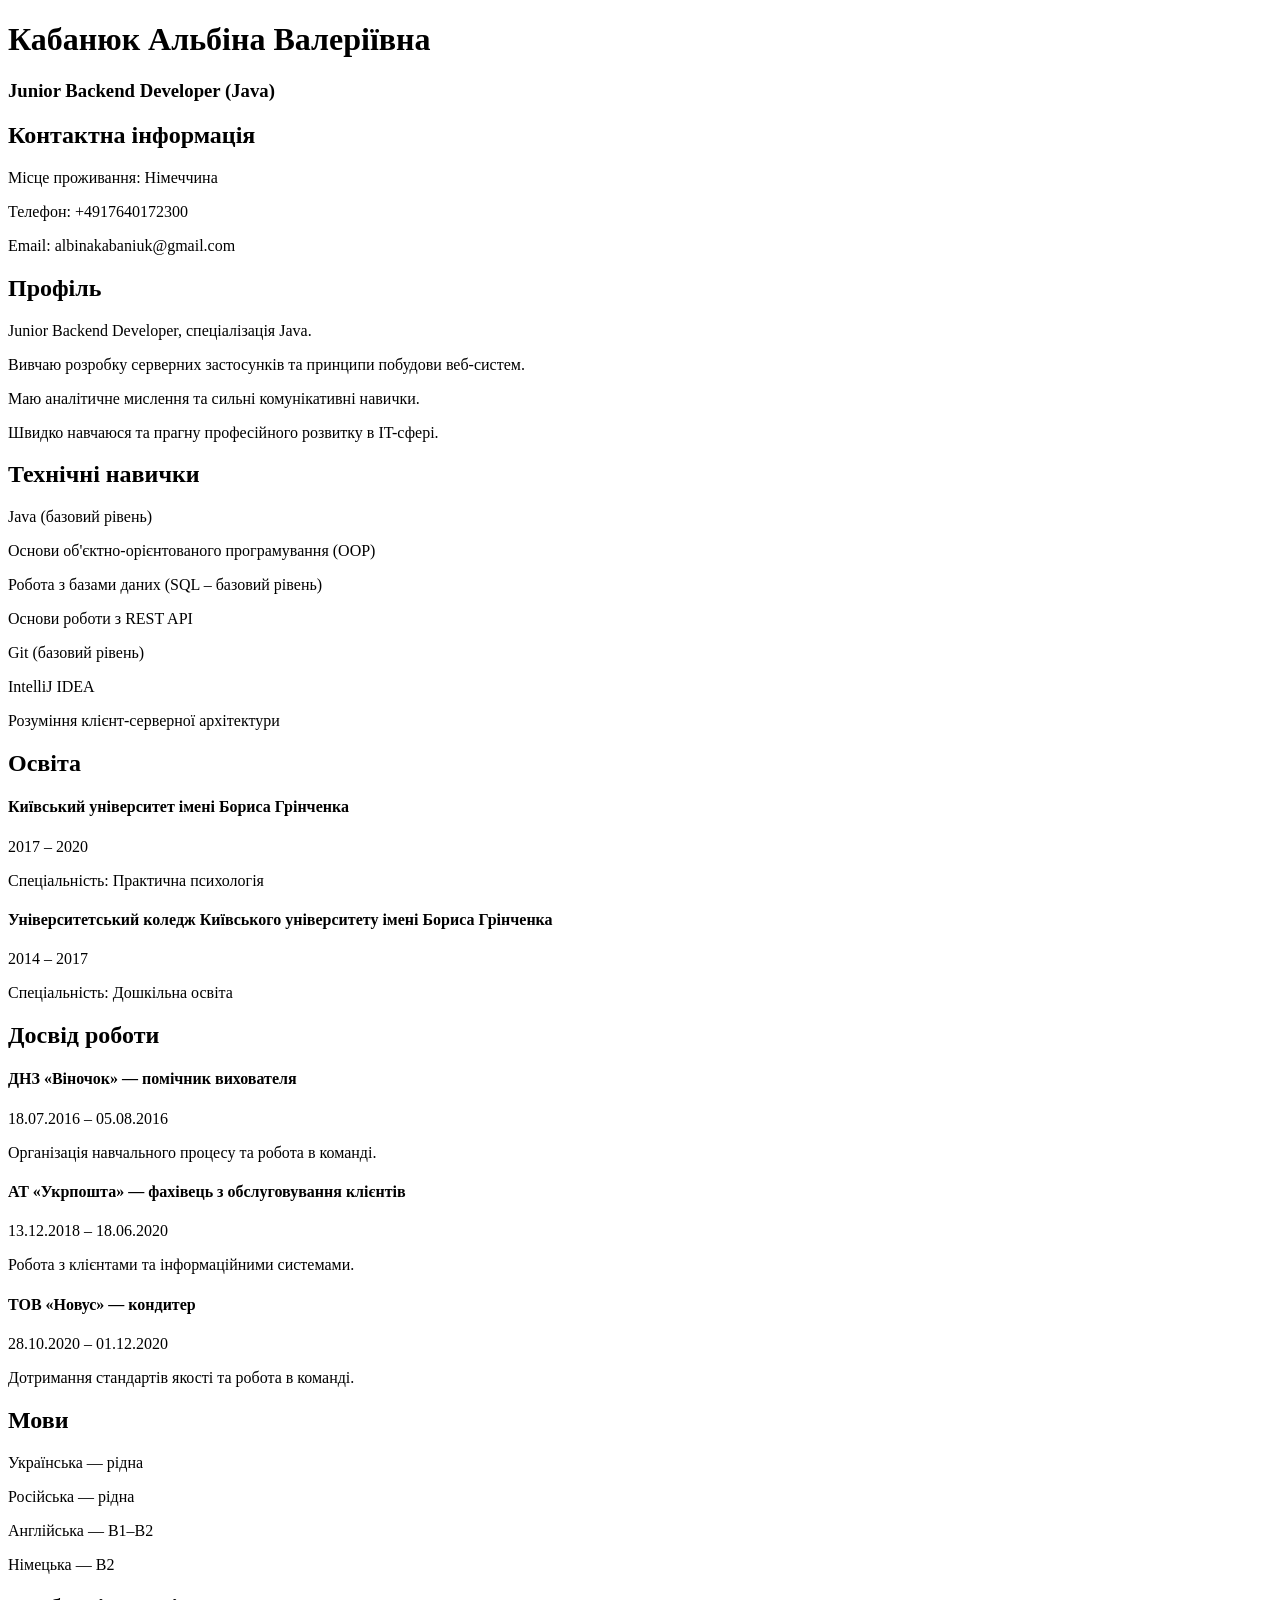
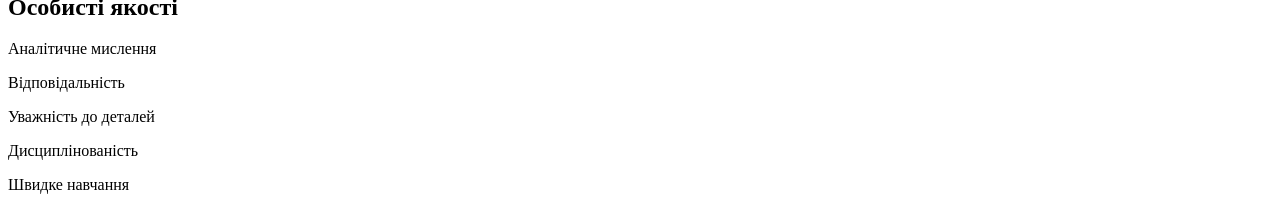
<file: Frontend/lesson-82-HTML-1/index.html>
<!DOCTYPE html>
<html lang="uk">
<head>
    <meta charset="UTF-8">
    <title>CV - Кабанюк Альбіна</title>
</head>
<body>

<h1>Кабанюк Альбіна Валеріївна</h1>
<h3>Junior Backend Developer (Java)</h3>

<h2>Контактна інформація</h2>
<p>Місце проживання: Німеччина</p>
<p>Телефон: +4917640172300</p>
<p>Email: albinakabaniuk@gmail.com</p>

<h2>Профіль</h2>
<p>Junior Backend Developer, спеціалізація Java.</p>
<p>Вивчаю розробку серверних застосунків та принципи побудови веб-систем.</p>
<p>Маю аналітичне мислення та сильні комунікативні навички.</p>
<p>Швидко навчаюся та прагну професійного розвитку в IT-сфері.</p>

<h2>Технічні навички</h2>
<p>Java (базовий рівень)</p>
<p>Основи об'єктно-орієнтованого програмування (OOP)</p>
<p>Робота з базами даних (SQL – базовий рівень)</p>
<p>Основи роботи з REST API</p>
<p>Git (базовий рівень)</p>
<p>IntelliJ IDEA</p>
<p>Розуміння клієнт-серверної архітектури</p>

<h2>Освіта</h2>

<h4>Київський університет імені Бориса Грінченка</h4>
<p>2017 – 2020</p>
<p>Спеціальність: Практична психологія</p>

<h4>Університетський коледж Київського університету імені Бориса Грінченка</h4>
<p>2014 – 2017</p>
<p>Спеціальність: Дошкільна освіта</p>

<h2>Досвід роботи</h2>

<h4>ДНЗ «Віночок» — помічник вихователя</h4>
<p>18.07.2016 – 05.08.2016</p>
<p>Організація навчального процесу та робота в команді.</p>

<h4>АТ «Укрпошта» — фахівець з обслуговування клієнтів</h4>
<p>13.12.2018 – 18.06.2020</p>
<p>Робота з клієнтами та інформаційними системами.</p>

<h4>ТОВ «Новус» — кондитер</h4>
<p>28.10.2020 – 01.12.2020</p>
<p>Дотримання стандартів якості та робота в команді.</p>

<h2>Мови</h2>
<p>Українська — рідна</p>
<p>Російська — рідна</p>
<p>Англійська — B1–B2</p>
<p>Німецька — B2</p>

<h2>Особисті якості</h2>
<p>Аналітичне мислення</p>
<p>Відповідальність</p>
<p>Уважність до деталей</p>
<p>Дисциплінованість</p>
<p>Швидке навчання</p>

</body>
</html>
</file>
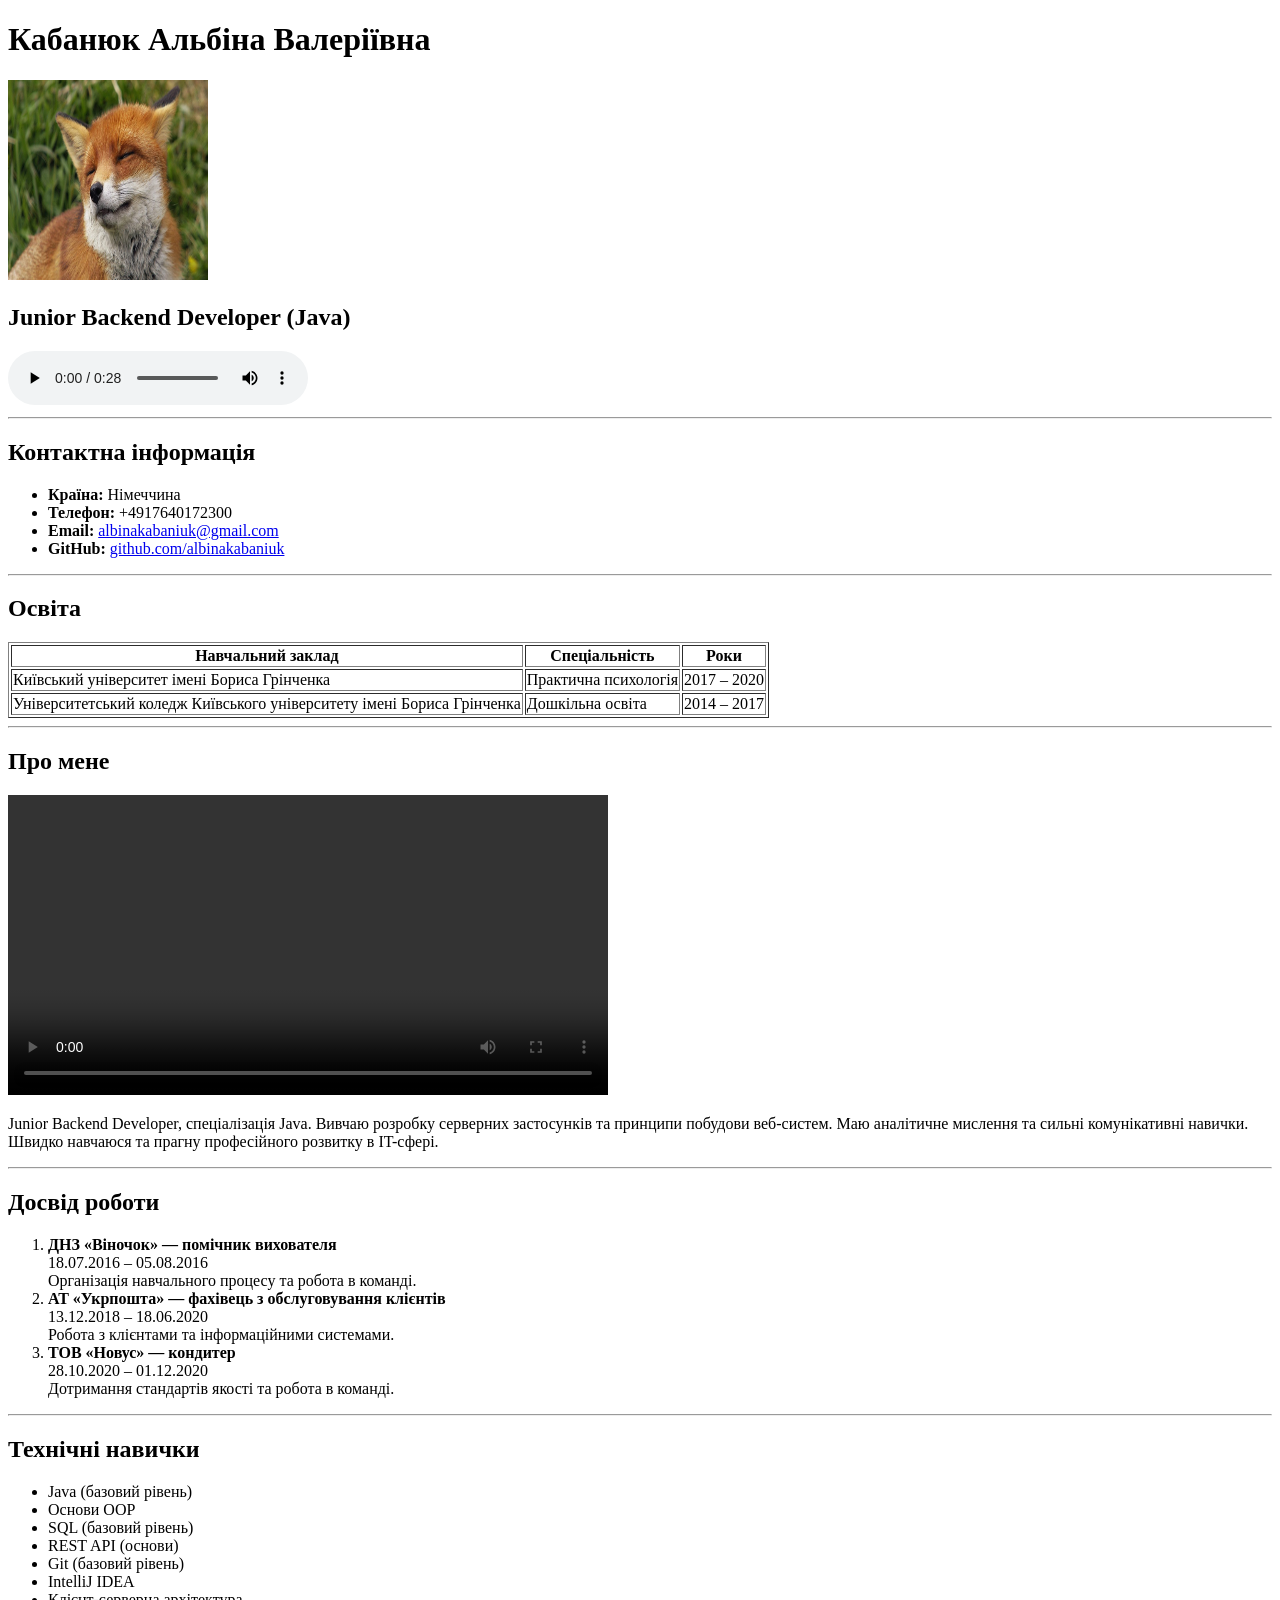
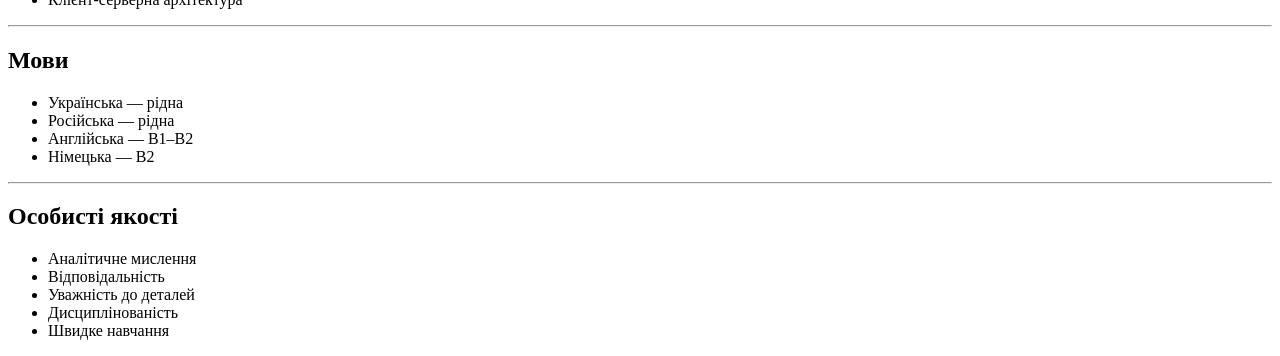
<file: Frontend/lesson-83-HTML-2/index.html>
<!doctype html>
<html lang="uk">

<head>
    <meta charset="UTF-8">
    <title>Кабанюк Альбіна - CV</title>
</head>

<body>

<h1>Кабанюк Альбіна Валеріївна</h1>

<img src="albina-kabaniuk.jpg" alt="Profile Image" width="200" height="200">

<h2>Junior Backend Developer (Java)</h2>

<audio controls>
    <source src="albina-kabaniuk.mp3" type="audio/mpeg">
    Your browser does not support the audio element.
</audio>

<hr>

<h2>Контактна інформація</h2>

<ul>
    <li><b>Країна:</b> Німеччина</li>
    <li><b>Телефон:</b> +4917640172300</li>
    <li><b>Email:</b> <a href="mailto:albinakabaniuk@gmail.com">albinakabaniuk@gmail.com</a></li>
    <li><b>GitHub:</b> <a href="https://github.com/albinakabaniuk" target="_blank">github.com/albinakabaniuk</a></li>
</ul>

<hr>

<h2>Освіта</h2>

<table border="1">

    <tr>
        <th>Навчальний заклад</th>
        <th>Спеціальність</th>
        <th>Роки</th>
    </tr>

    <tr>
        <td>Київський університет імені Бориса Грінченка</td>
        <td>Практична психологія</td>
        <td>2017 – 2020</td>
    </tr>

    <tr>
        <td>Університетський коледж Київського університету імені Бориса Грінченка</td>
        <td>Дошкільна освіта</td>
        <td>2014 – 2017</td>
    </tr>

</table>

<hr>

<h2>Про мене</h2>

<video controls width="600">

    <source src="albina-kabaniuk.mp4" type="video/mp4">

    Your browser does not support the video tag.

</video>

<p>
    Junior Backend Developer, спеціалізація Java.
    Вивчаю розробку серверних застосунків та принципи побудови веб-систем.
    Маю аналітичне мислення та сильні комунікативні навички.
    Швидко навчаюся та прагну професійного розвитку в IT-сфері.
</p>

<hr>

<h2>Досвід роботи</h2>

<ol>

    <li>
        <b>ДНЗ «Віночок» — помічник вихователя</b><br>
        18.07.2016 – 05.08.2016<br>
        Організація навчального процесу та робота в команді.
    </li>

    <li>
        <b>АТ «Укрпошта» — фахівець з обслуговування клієнтів</b><br>
        13.12.2018 – 18.06.2020<br>
        Робота з клієнтами та інформаційними системами.
    </li>

    <li>
        <b>ТОВ «Новус» — кондитер</b><br>
        28.10.2020 – 01.12.2020<br>
        Дотримання стандартів якості та робота в команді.
    </li>

</ol>

<hr>

<h2>Технічні навички</h2>

<ul>
    <li>Java (базовий рівень)</li>
    <li>Основи OOP</li>
    <li>SQL (базовий рівень)</li>
    <li>REST API (основи)</li>
    <li>Git (базовий рівень)</li>
    <li>IntelliJ IDEA</li>
    <li>Клієнт-серверна архітектура</li>
</ul>

<hr>

<h2>Мови</h2>

<ul>
    <li>Українська — рідна</li>
    <li>Російська — рідна</li>
    <li>Англійська — B1–B2</li>
    <li>Німецька — B2</li>
</ul>

<hr>

<h2>Особисті якості</h2>

<ul>
    <li>Аналітичне мислення</li>
    <li>Відповідальність</li>
    <li>Уважність до деталей</li>
    <li>Дисциплінованість</li>
    <li>Швидке навчання</li>
</ul>

</body>
</html>
</file>
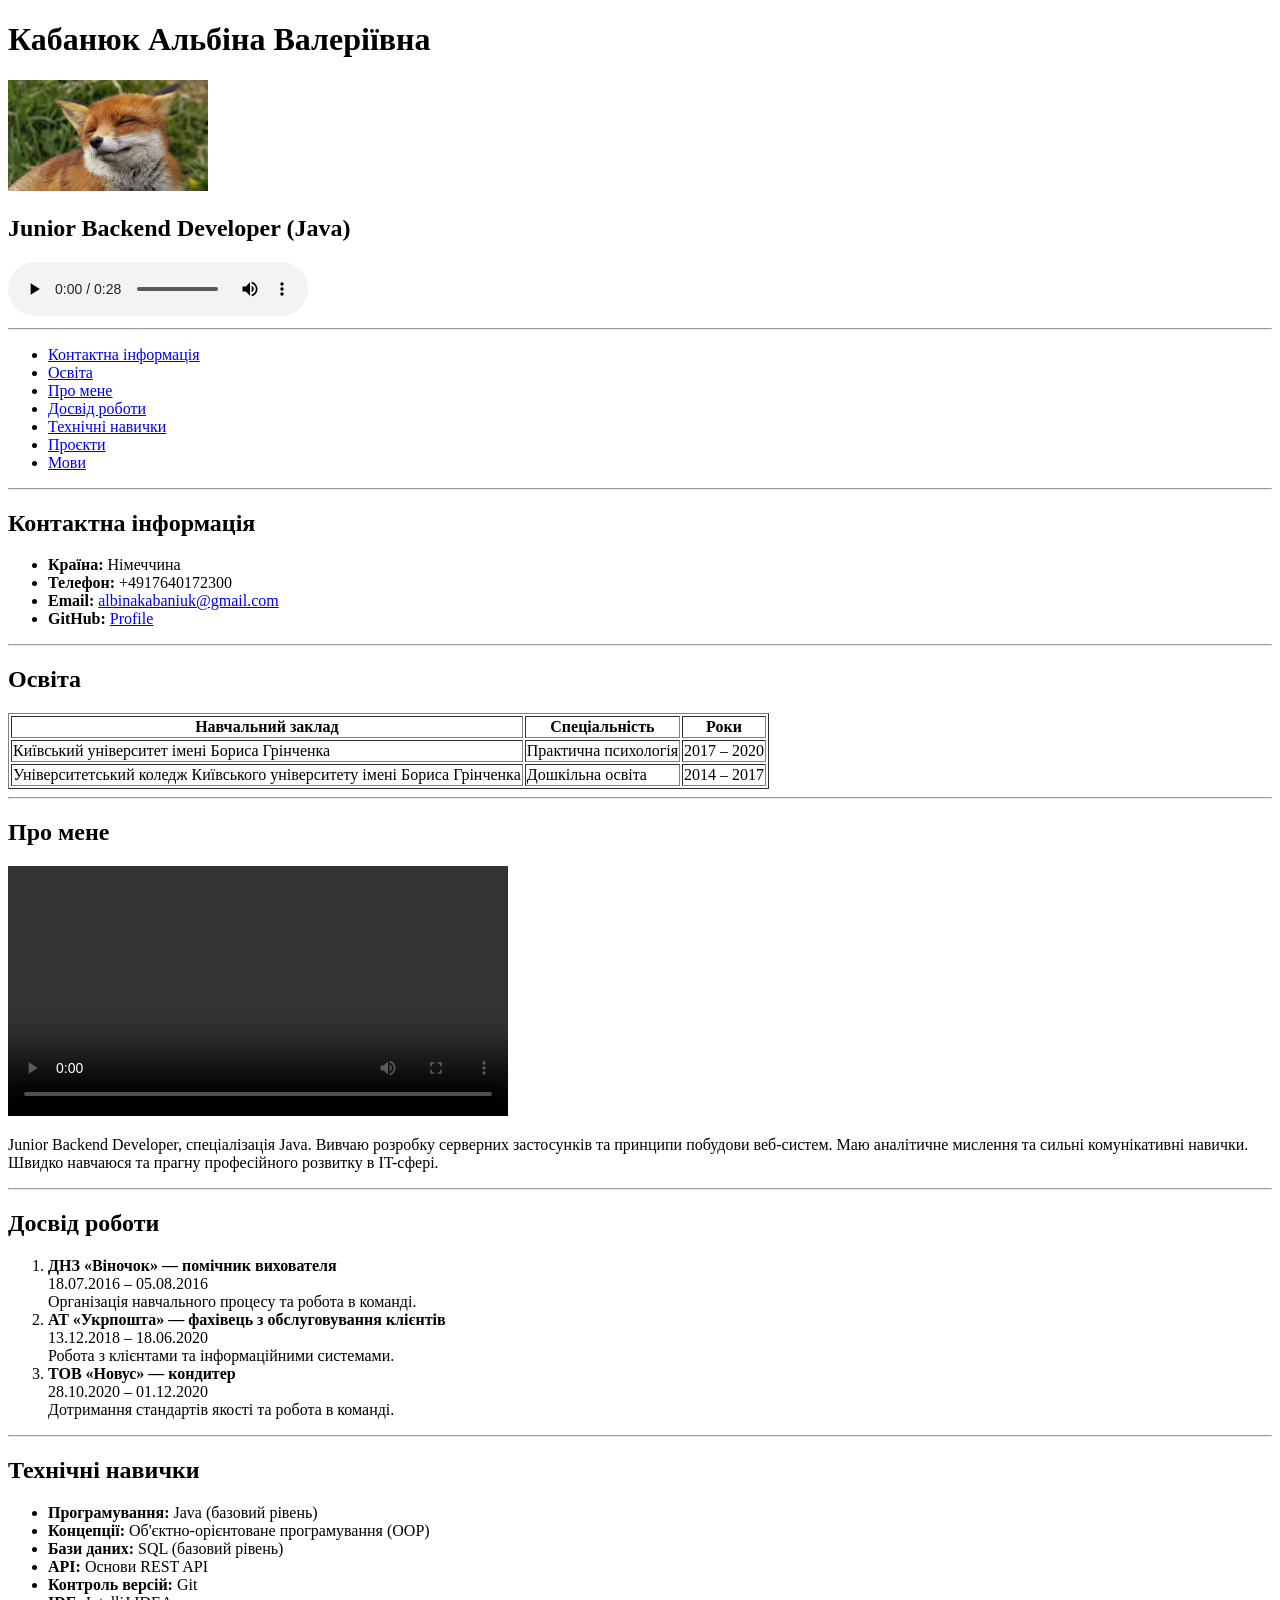
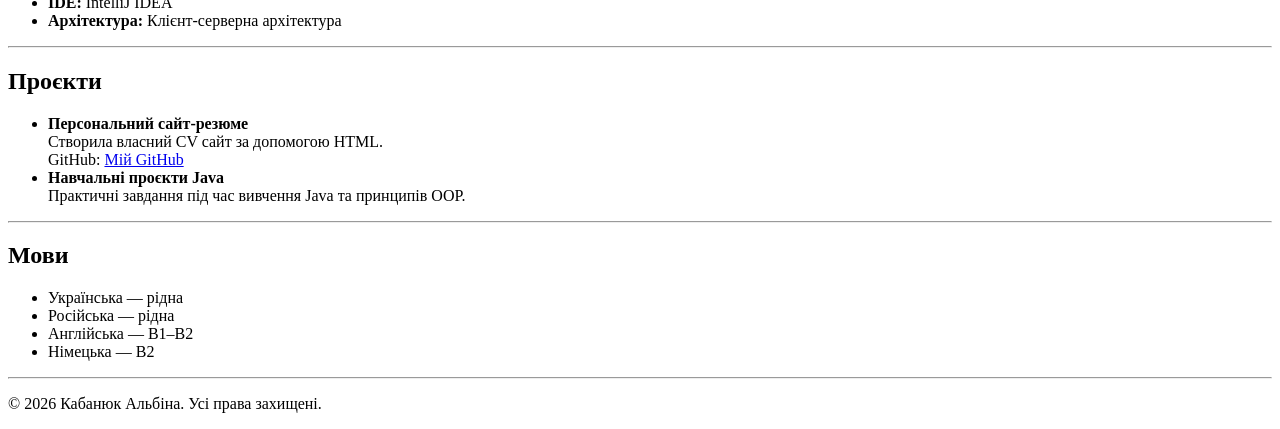
<file: Frontend/lesson-84-HTML-3/index.html>
<!doctype html>
<html lang="uk">

<head>

    <meta charset="UTF-8">

    <meta name="viewport" content="width=device-width, initial-scale=1.0">

    <title>Кабанюк Альбіна - CV</title>

    <link rel="icon" href="favicon.ico">

</head>

<body>

<header>

    <h1>Кабанюк Альбіна Валеріївна</h1>

    <img src="albina-kabaniuk.jpg" alt="Фото профілю" width="200">

    <h2>Junior Backend Developer (Java)</h2>

    <audio controls>
        <source src="albina-kabaniuk.mp3" type="audio/mpeg">
    </audio>

</header>

<hr>

<nav>
    <ul>
        <li><a href="#contact">Контактна інформація</a></li>
        <li><a href="#education">Освіта</a></li>
        <li><a href="#about">Про мене</a></li>
        <li><a href="#experience">Досвід роботи</a></li>
        <li><a href="#skills">Технічні навички</a></li>
        <li><a href="#projects">Проєкти</a></li>
        <li><a href="#languages">Мови</a></li>
    </ul>
</nav>

<hr>

<main>

    <section id="contact">

        <h2>Контактна інформація</h2>

        <ul>
            <li><b>Країна:</b> Німеччина</li>
            <li><b>Телефон:</b> +4917640172300</li>
            <li><b>Email:</b> <a href="mailto:albinakabaniuk@gmail.com">albinakabaniuk@gmail.com</a></li>
            <li><b>GitHub:</b> <a href="https://github.com/albinakabaniuk">Profile</a></li>
        </ul>

    </section>

    <hr>

    <section id="education">

        <h2>Освіта</h2>

        <table border="1">

            <tr>
                <th>Навчальний заклад</th>
                <th>Спеціальність</th>
                <th>Роки</th>
            </tr>

            <tr>
                <td>Київський університет імені Бориса Грінченка</td>
                <td>Практична психологія</td>
                <td>2017 – 2020</td>
            </tr>

            <tr>
                <td>Університетський коледж Київського університету імені Бориса Грінченка</td>
                <td>Дошкільна освіта</td>
                <td>2014 – 2017</td>
            </tr>

        </table>

    </section>

    <hr>

    <section id="about">

        <h2>Про мене</h2>

        <video controls width="500">
            <source src="albina-kabaniuk.mp4" type="video/mp4">
        </video>

        <p>
            Junior Backend Developer, спеціалізація Java.
            Вивчаю розробку серверних застосунків та принципи побудови веб-систем.
            Маю аналітичне мислення та сильні комунікативні навички.
            Швидко навчаюся та прагну професійного розвитку в IT-сфері.
        </p>

    </section>

    <hr>

    <section id="experience">

        <h2>Досвід роботи</h2>

        <ol>

            <li>
                <b>ДНЗ «Віночок» — помічник вихователя</b><br>
                18.07.2016 – 05.08.2016<br>
                Організація навчального процесу та робота в команді.
            </li>

            <li>
                <b>АТ «Укрпошта» — фахівець з обслуговування клієнтів</b><br>
                13.12.2018 – 18.06.2020<br>
                Робота з клієнтами та інформаційними системами.
            </li>

            <li>
                <b>ТОВ «Новус» — кондитер</b><br>
                28.10.2020 – 01.12.2020<br>
                Дотримання стандартів якості та робота в команді.
            </li>

        </ol>

    </section>

    <hr>

    <section id="skills">

        <h2>Технічні навички</h2>

        <ul>

            <li><b>Програмування:</b> Java (базовий рівень)</li>

            <li><b>Концепції:</b> Об'єктно-орієнтоване програмування (OOP)</li>

            <li><b>Бази даних:</b> SQL (базовий рівень)</li>

            <li><b>API:</b> Основи REST API</li>

            <li><b>Контроль версій:</b> Git</li>

            <li><b>IDE:</b> IntelliJ IDEA</li>

            <li><b>Архітектура:</b> Клієнт-серверна архітектура</li>

        </ul>

    </section>

    <hr>

    <section id="projects">

        <h2>Проєкти</h2>

        <ul>

            <li>

                <b>Персональний сайт-резюме</b><br>

                Створила власний CV сайт за допомогою HTML.<br>

                GitHub:
                <a href="https://github.com/albinakabaniuk" target="_blank">Мій GitHub</a>

            </li>

            <li>

                <b>Навчальні проєкти Java</b><br>

                Практичні завдання під час вивчення Java та принципів OOP.

            </li>

        </ul>

    </section>

    <hr>

    <section id="languages">

        <h2>Мови</h2>

        <ul>

            <li>Українська — рідна</li>

            <li>Російська — рідна</li>

            <li>Англійська — B1–B2</li>

            <li>Німецька — B2</li>

        </ul>

    </section>

</main>

<hr>

<footer>

    <p>© 2026 Кабанюк Альбіна. Усі права захищені.</p>

</footer>

</body>
</html>
</file>
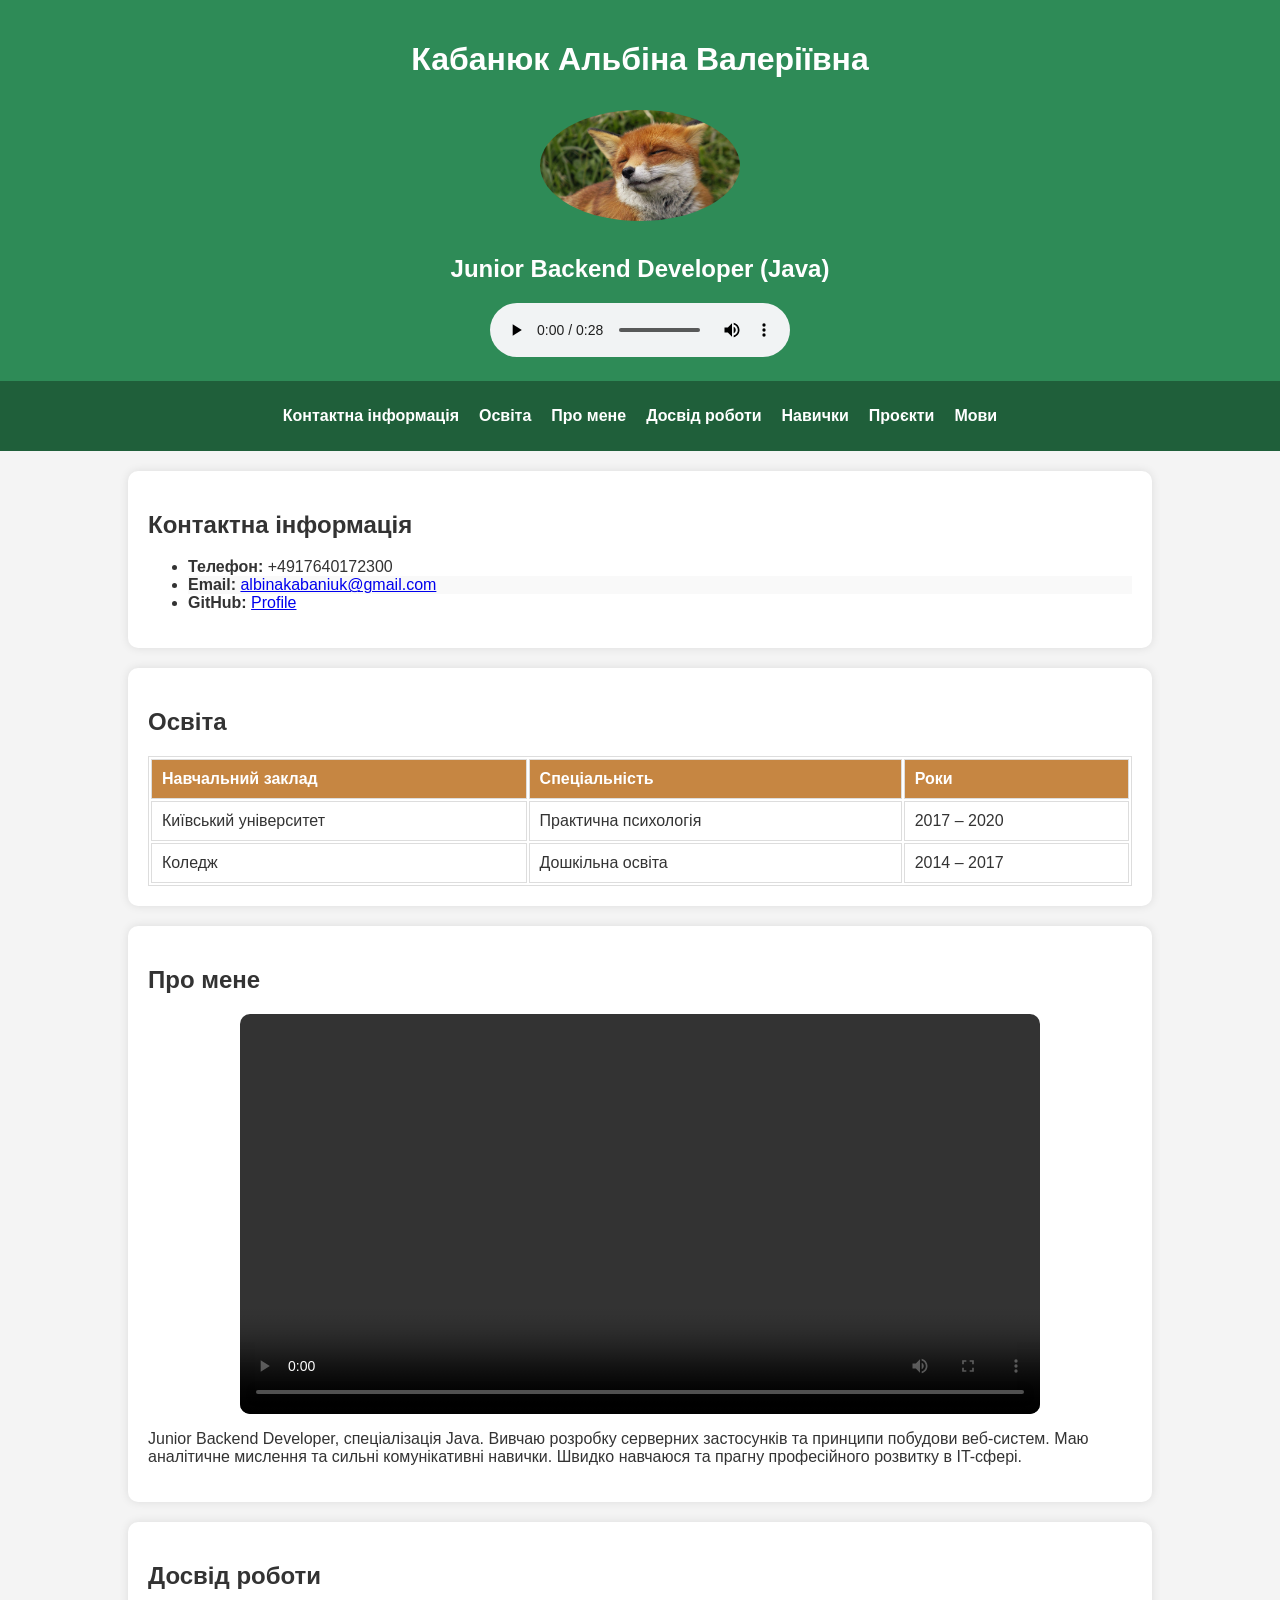
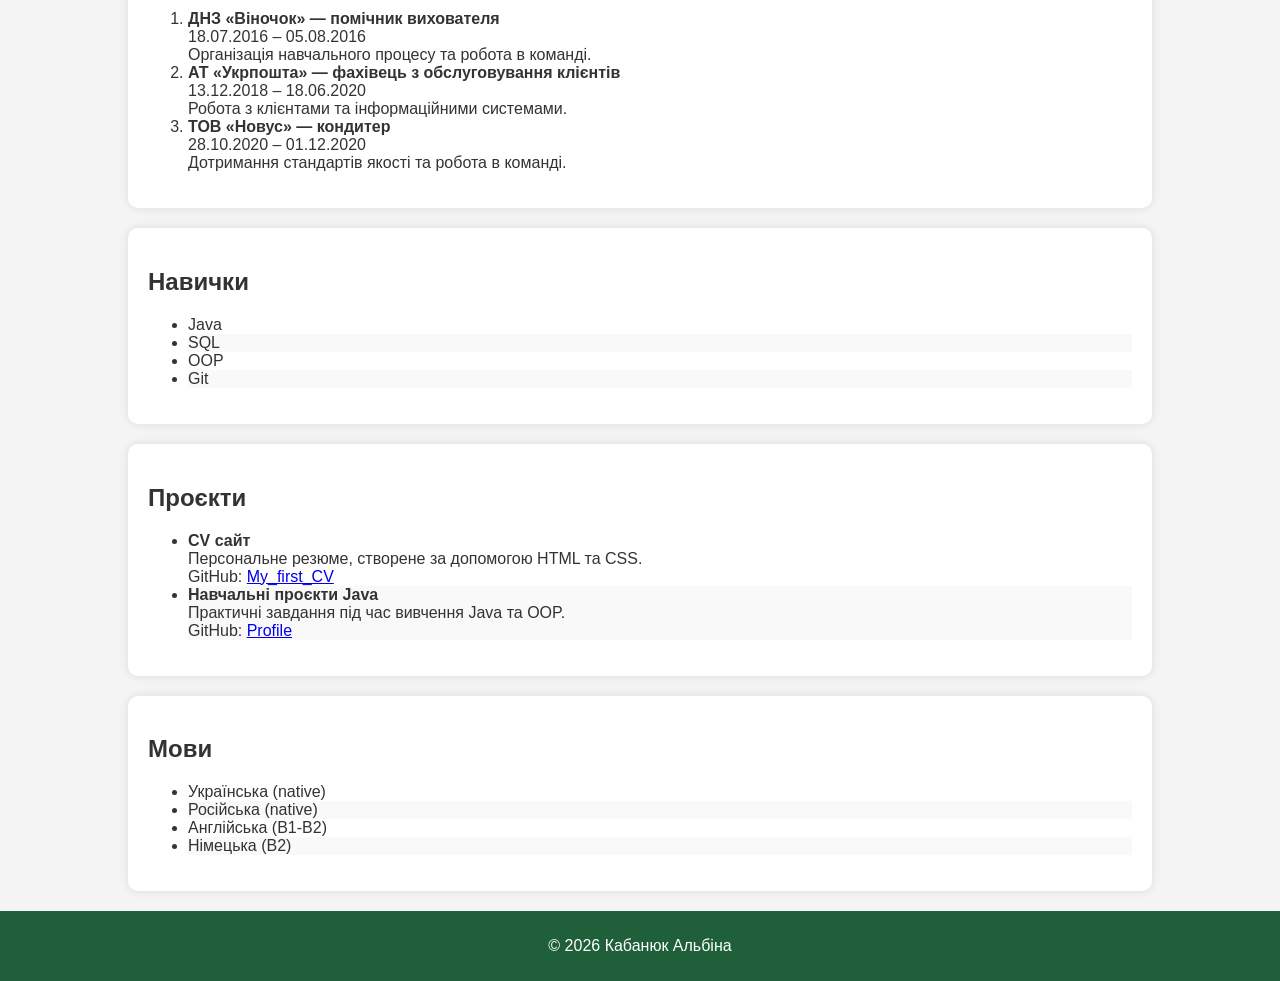
<file: Frontend/lesson-85-css/index.html>
<!doctype html>
<html lang="uk">

<head>

    <meta charset="UTF-8">
    <meta name="viewport" content="width=device-width, initial-scale=1.0">

    <title>Кабанюк Альбіна - CV</title>

    <link rel="icon" href="favicon.ico">
    <link rel="stylesheet" href="styles.css">

</head>

<body>

<header class="site-header">

    <h1>Кабанюк Альбіна Валеріївна</h1>

    <img src="albina-kabaniuk.jpg" alt="Фото профілю" class="profile-image" width="200">

    <h2>Junior Backend Developer (Java)</h2>

    <audio controls>
        <source src="albina-kabaniuk.mp3" type="audio/mpeg">
    </audio>

</header>

<nav class="site-navigation">
    <ul class="nav-menu">
        <li class="nav-menu-item"><a href="#contact" class="nav-menu-link">Контактна інформація</a></li>
        <li class="nav-menu-item"><a href="#education" class="nav-menu-link">Освіта</a></li>
        <li class="nav-menu-item"><a href="#about" class="nav-menu-link">Про мене</a></li>
        <li class="nav-menu-item"><a href="#experience" class="nav-menu-link">Досвід роботи</a></li>
        <li class="nav-menu-item"><a href="#skills" class="nav-menu-link">Навички</a></li>
        <li class="nav-menu-item"><a href="#projects" class="nav-menu-link">Проєкти</a></li>
        <li class="nav-menu-item"><a href="#languages" class="nav-menu-link">Мови</a></li>
    </ul>
</nav>

<main class="content-wrapper">

    <section id="contact" class="content-section">
        <h2>Контактна інформація</h2>
        <ul>
            <li><b>Телефон:</b> +4917640172300</li>
            <li><b>Email:</b> <a href="mailto:albinakabaniuk@gmail.com">albinakabaniuk@gmail.com</a></li>
            <li><b>GitHub:</b> <a href="https://github.com/albinakabaniuk">Profile</a></li>
        </ul>
    </section>

    <section id="education" class="content-section">
        <h2>Освіта</h2>
        <table class="education-table">
            <tr>
                <th>Навчальний заклад</th>
                <th>Спеціальність</th>
                <th>Роки</th>
            </tr>
            <tr>
                <td>Київський університет</td>
                <td>Практична психологія</td>
                <td>2017 – 2020</td>
            </tr>
            <tr>
                <td>Коледж</td>
                <td>Дошкільна освіта</td>
                <td>2014 – 2017</td>
            </tr>
        </table>
    </section>

    <section id="about" class="content-section">
        <h2>Про мене</h2>

        <video class="video" controls>
            <source src="albina-kabaniuk.mp4" type="video/mp4">
        </video>

        <p>
            Junior Backend Developer, спеціалізація Java.
            Вивчаю розробку серверних застосунків та принципи побудови веб-систем.
            Маю аналітичне мислення та сильні комунікативні навички.
            Швидко навчаюся та прагну професійного розвитку в IT-сфері.
        </p>
    </section>

    <section id="experience" class="content-section">
        <h2>Досвід роботи</h2>
        <ol>
            <li><b>ДНЗ «Віночок» — помічник вихователя</b><br>
                18.07.2016 – 05.08.2016<br>
                Організація навчального процесу та робота в команді.</li>
            <li><b>АТ «Укрпошта» — фахівець з обслуговування клієнтів</b><br>
                13.12.2018 – 18.06.2020<br>
                Робота з клієнтами та інформаційними системами.</li>
            <li><b>ТОВ «Новус» — кондитер</b><br>
                28.10.2020 – 01.12.2020<br>
                Дотримання стандартів якості та робота в команді.</li>
        </ol>
    </section>

    <section id="skills" class="content-section">
        <h2>Навички</h2>
        <ul>
            <li>Java</li>
            <li>SQL</li>
            <li>OOP</li>
            <li>Git</li>
        </ul>
    </section>

    <section id="projects" class="content-section">
        <h2>Проєкти</h2>
        <ul>
            <li>
                <b>CV сайт</b><br>
                Персональне резюме, створене за допомогою HTML та CSS.<br>
                GitHub:
                <a href="https://github.com/albinakabaniuk/My_first_CV" target="_blank">
                    My_first_CV
                </a>
            </li>

            <li>
                <b>Навчальні проєкти Java</b><br>
                Практичні завдання під час вивчення Java та OOP.<br>
                GitHub:
                <a href="https://github.com/albinakabaniuk" target="_blank">
                    Profile
                </a>
            </li>
        </ul>
    </section>

    <section id="languages" class="content-section">
        <h2>Мови</h2>
        <ul>
            <li>Українська (native)</li>
            <li>Російська (native)</li>
            <li>Англійська (B1-B2)</li>
            <li>Німецька (B2)</li>
        </ul>
    </section>

</main>

<footer class="site-footer">
    <p>© 2026 Кабанюк Альбіна</p>
</footer>

</body>
</html>
</file>
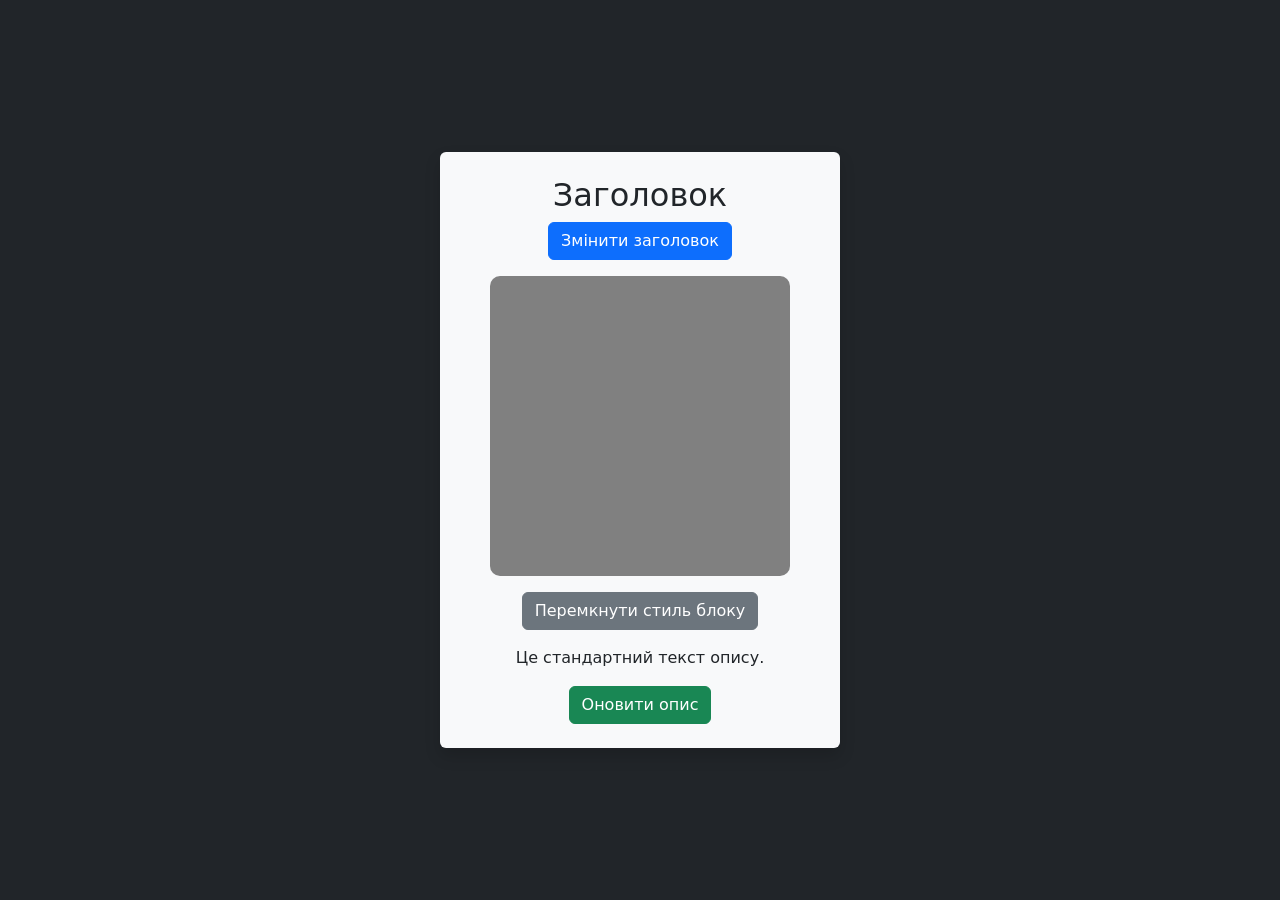
<file: Frontend/lesson-94-JavaScript/index.html>
<!DOCTYPE html>
<html lang="uk">
<head>
    <meta charset="UTF-8">
    <title>Інтерактивна сторінка</title>
    <link href="https://cdn.jsdelivr.net/npm/bootstrap@5.3.0/dist/css/bootstrap.min.css" rel="stylesheet">
    <style>
        .box-style-1 {
            width: 300px;
            height: 300px;
            background-color: gray;
            border-radius: 10px;
            margin: 0 auto;
        }

        .box-style-2 {
            border-radius: 50%;
            background-color: darkblue;
        }
    </style>
</head>
<body class="bg-dark d-flex justify-content-center align-items-center vh-100">

<div class="bg-light p-4 rounded shadow text-center" style="width: 400px;">
    <h2 id="title">Заголовок</h2>
    <button class="btn btn-primary mb-3" onclick="changeTitle()">Змінити заголовок</button>

    <!-- ЗАМІСТЬ IMG -->
    <div id="box" class="box-style-1 mb-3"></div>

    <button class="btn btn-secondary mb-3" onclick="toggleBoxStyle()">
        Перемкнути стиль блоку
    </button>

    <p id="description">Це стандартний текст опису.</p>
    <button class="btn btn-success" onclick="updateDescription()">Оновити опис</button>
</div>

<script>
    function changeTitle() {
        const title = document.getElementById("title");
        title.textContent = "Заголовок змінено!";
    }

    function toggleBoxStyle() {
        const box = document.getElementById("box");
        box.classList.toggle("box-style-2");
    }

    function updateDescription() {
        const desc = document.getElementById("description");
        desc.textContent = "Опис було оновлено!";
    }
</script>

</body>
</html>
</file>
<file: Frontend/lesson-85-css/styles.css>
body {
    font-family: Arial, sans-serif;
    margin: 0;
    background-color: #f4f4f4;
    padding: 0;
    box-sizing: border-box;
    color: #333;
}

/* Header */
.site-header {
    text-align: center;
    padding: 20px;
    background-color: #2e8b57;
    color: white;
}

.profile-image {
    border-radius: 50%;
    margin: 10px 0;
}

.education-table th {
    background-color: #2e8b57;
    color: white;
    padding: 10px;
    text-align: left;
}

/* Navigation */
.site-navigation {
    background-color: #1f5f3a;
    padding: 10px;
}

.nav-menu {
    display: flex;
    justify-content: center;
    list-style: none;
    padding: 0;
}

.nav-menu-item {
    margin: 0 10px;
}

.nav-menu-link {
    text-decoration: none;
    color: white;
    font-weight: bold;
}

/* Layout */
.content-wrapper {
    display: flex;
    flex-direction: column;
    gap: 20px;
    width: 80%;
    margin: 20px auto;
}

.content-section {
    background: white;
    padding: 20px;
    border-radius: 10px;
    box-shadow: 0 0 10px rgba(0, 0, 0, 0.1);
}

/* Псевдо селектори */
.content-section ul li:nth-child(even) {
    background-color: #f9f9f9;
}

/* Focus */
input:focus,
textarea:focus,
select:focus {
    border: 2px solid #0073e6;
}

/* Table */
.education-table {
    width: 100%;
}

.education-table, .education-table th, .education-table td {
    border: 1px solid #ddd;
}

.education-table th, .education-table td {
    padding: 10px;
    text-align: left;
}

.education-table th {
    background-color: #c68642;
    color: white;
}

.education-table th:hover {
    background-color: #3cb371;
}

/* Video */
#about {
    display: flex;
    flex-direction: column;
}

.video {
    width: 100%;
    max-width: 800px;
    align-self: center;
    border-radius: 10px;
}

/* Footer */
.site-footer {
    text-align: center;
    padding: 10px;
    background: #1f5f3a;
    color: white;
    margin-top: 20px;
}

/* Responsive */
@media (max-width: 800px) {
    .content-wrapper {
        width: 95%;
    }

    .nav-menu {
        flex-direction: column;
        align-items: center;
    }

    .profile-image {
        width: 150px;
        height: 150px;
    }
}
</file>
